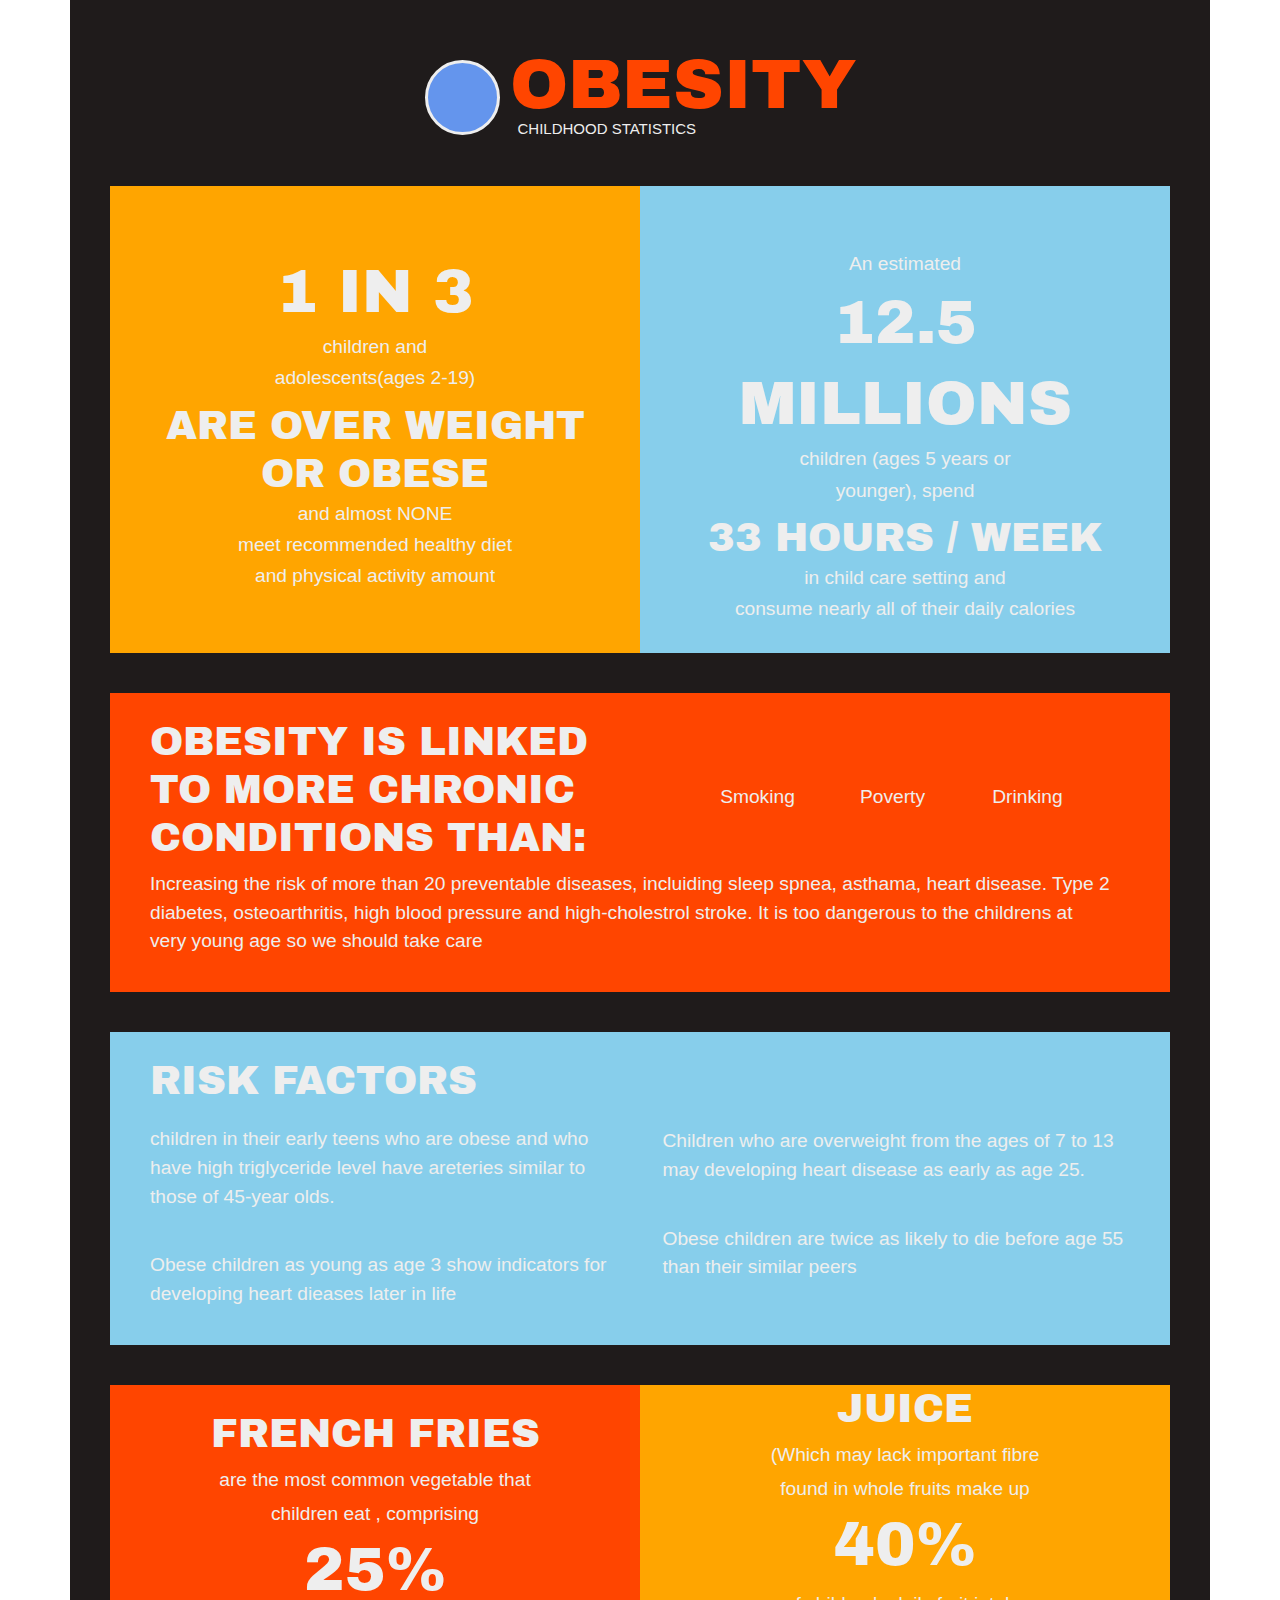
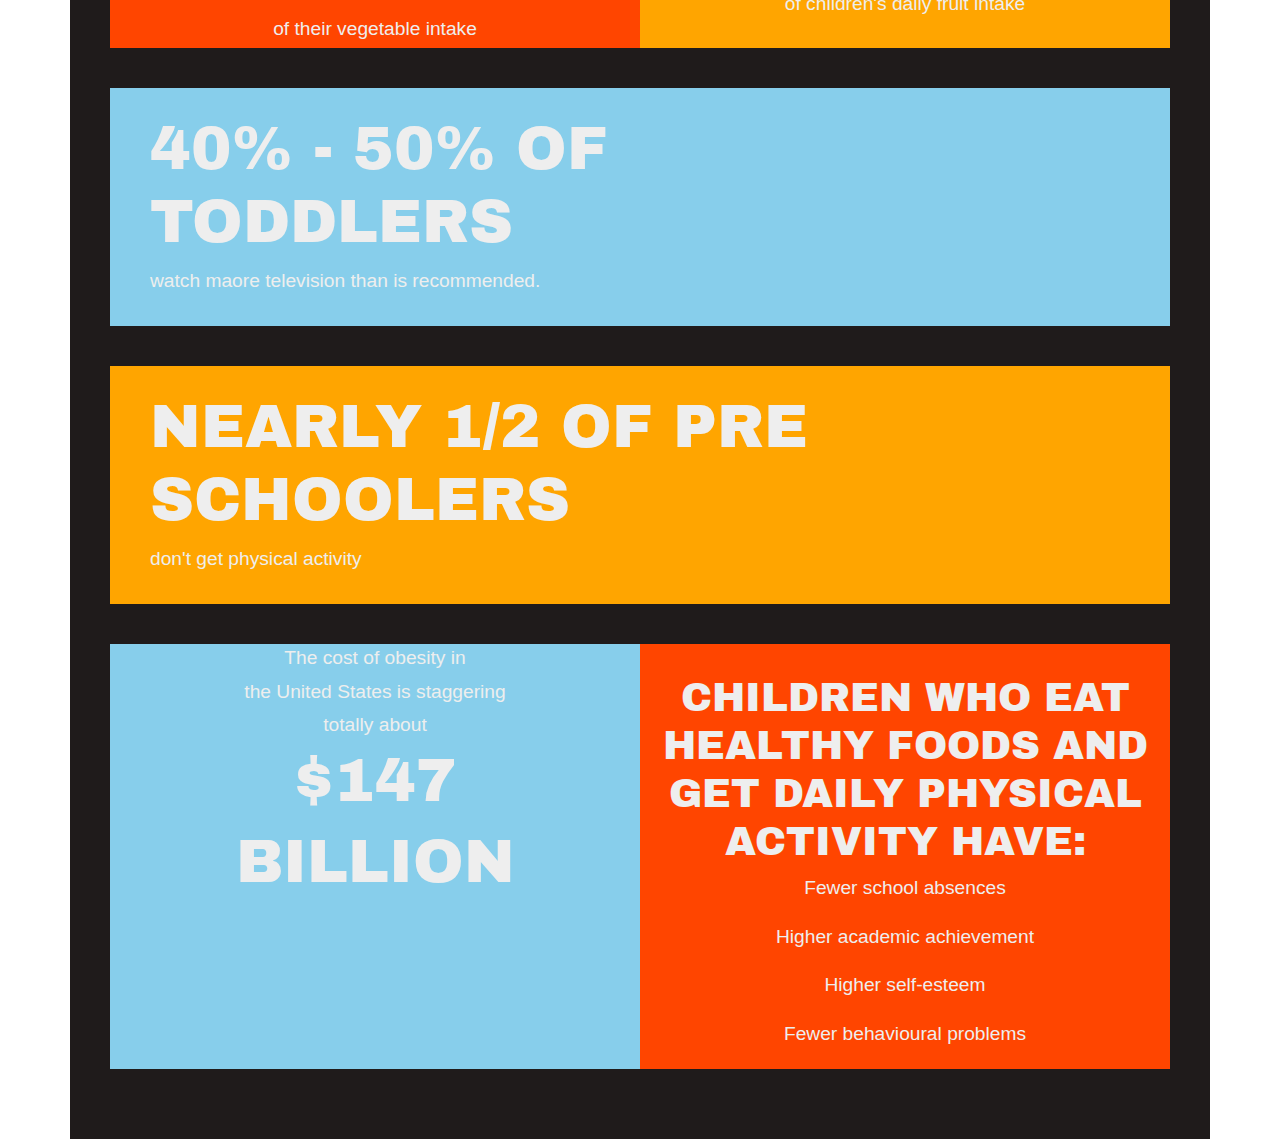
<file: index.html>
<!DOCTYPE html>
<html lang="en">
<head>
    <meta charset="UTF-8">
    <meta http-equiv="X-UA-Compatible" content="IE=edge">
    <meta name="viewport" content="width=device-width, initial-scale=1.0">
    <title>Document</title>

    <!--stylesheet link-->
    <link rel="stylesheet" href="css/index.css">

    <!--font link-->
    <link rel="preconnect" href="https://fonts.googleapis.com">
    <link rel="preconnect" href="https://fonts.gstatic.com" crossorigin>
    <link href="https://fonts.googleapis.com/css2?family=Archivo+Black&display=swap" rel="stylesheet">

    <!--icons links-->
    <link rel="stylesheet" href="https://use.fontawesome.com/releases/v5.15.4/css/all.css" integrity="sha384-DyZ88mC6Up2uqS4h/KRgHuoeGwBcD4Ng9SiP4dIRy0EXTlnuz47vAwmeGwVChigm" crossorigin="anonymous">

    <!--bootstrap link-->
    <link rel="stylesheet" href="https://maxcdn.bootstrapcdn.com/bootstrap/4.0.0/css/bootstrap.min.css" integrity="sha384-Gn5384xqQ1aoWXA+058RXPxPg6fy4IWvTNh0E263XmFcJlSAwiGgFAW/dAiS6JXm" crossorigin="anonymous">
    <script src="https://code.jquery.com/jquery-3.2.1.slim.min.js" integrity="sha384-KJ3o2DKtIkvYIK3UENzmM7KCkRr/rE9/Qpg6aAZGJwFDMVNA/GpGFF93hXpG5KkN" crossorigin="anonymous"></script>
    <script src="https://cdnjs.cloudflare.com/ajax/libs/popper.js/1.12.9/umd/popper.min.js" integrity="sha384-ApNbgh9B+Y1QKtv3Rn7W3mgPxhU9K/ScQsAP7hUibX39j7fakFPskvXusvfa0b4Q" crossorigin="anonymous"></script>
    <script src="https://maxcdn.bootstrapcdn.com/bootstrap/4.0.0/js/bootstrap.min.js" integrity="sha384-JZR6Spejh4U02d8jOt6vLEHfe/JQGiRRSQQxSfFWpi1MquVdAyjUar5+76PVCmYl" crossorigin="anonymous"></script>



</head>
<body>
    <!--logo-->
    <div class="container mainparent">
        <div class= "parent">         
            <div class="logo">
                <i class="fas fa-walking fa-3x"></i>
            </div> 
            <div class="head">
                <h1 class="brandname">OBESITY</h1>
                <h2 class="lower">CHILDHOOD STATISTICS</h2>
            </div>     
        </div>
<!--Container- 1 -->
        <div class="content-1">
            <div class="row rows1">
                <div class="first col-lg-6 col-md-12">
                    <div class="firstlogos">
                     <i class="fas fa-child fa-4x"></i>
                     <i class="fas fa-child fa-4x"></i>
                     <i class="fas fa-child fa-4x redlogo"></i>
                    </div>
                    <div class="firstcontent">
                        <h1 class="title">1 IN 3</h1>
                        <p class="a lh">children and</p>
                        <p class="lh"> adolescents(ages 2-19)</p>
                        <h2 class="subtitle">ARE OVER WEIGHT OR OBESE</h2>
                        <p class="lh">and almost <span>NONE</span></p>
                        <p class="lh">meet recommended healthy diet </p>
                        <p class="lh"> and physical activity amount</p>
                        
                    </div>
                 </div>
     
                 <div class="second col-lg-6 col-md-12">
                     <div class="firstlogos">
                         <i class="fas fa-carrot fa-4x"></i>
                         <i class="fas fa-male fa-4x"></i>
                     </div>
                     <div class="firstcontent">
                         <p class="lh">An estimated</p>
                         <h1 class="title">12.5</h1>
                         <h1 class="title">MILLIONS</h1>
                         <p class="b lh"> children (ages 5 years or</p>
                         <p class="lh">younger), spend</p> 
                         <h2 class="subtitle">33 HOURS / WEEK</h2>
                         <p class="lh">in child care setting and </p>
                         <p class="lh">consume nearly all of their daily calories</p>
     
                     </div>
                 </div>
            </div>
               
   <!--Container- 2 -->                
        </div> 
        <div class="content-2">
            <div class="row rows2">
                <div class="col-lg-6 col-md-12">
                    <h2 class="subtitle">OBESITY IS LINKED TO MORE CHRONIC CONDITIONS THAN:</h2>
                </div>
                <div class="col-lg-6 col-md-12 content-2icons">
                    <div class="row iconrows">
                        <div class="col-lg-4 col-md-12 z">
                            <i class="fas fa-smoking fa-4x smoke"></i>  
                            <p>Smoking</p>
                        </div>
                        <div class="col-lg-4 col-md-12 z">
                            <i class="fas fa-hand-holding-usd fa-4x hand"></i>
                            <p>Poverty</p>
                        </div>
                        <div class="col-lg-4 col-md-12 z">
                            <i class="fas fa-cocktail fa-4x drink"></i>                
                            <p>Drinking</p>                          
                        </div>
                    </div>   
                </div>
                <div class="col-lg-12">
                   <p class="p2">Increasing the risk of more than 20 preventable diseases, incluiding sleep
                   spnea, asthama, heart disease. Type 2 diabetes, osteoarthritis, high blood 
                   pressure and high-cholestrol stroke. It is too dangerous to the childrens
                at very young age so we should take care</p>
                </div>
            </div>
        </div>

    <!--Container- 3 -->

        <div class="content-3">
            <div class="row rows3">
                <div class="col-lg-6 col-md-12">
                    <div class="risk">
                        <h2 class="subtitle">RISK FACTORS</h2>
                    <i class="fas fa-shield-alt fa-3x shieldicon"></i>
                    </div>
                    
                    <p class="p3-1">children in their early teens who are obese and who have high triglyceride level 
                        have areteries similar to those of 45-year olds.</p><br>
                     <p class="p3-2">Obese children as young as age 3 show indicators for
                        developing heart dieases later in life
                    </p>   
                </div>
                <div class="col-lg-6 col-md-12">
                    <p class="p3-3">Children who are overweight from the ages of 7 to 13 may developing
                        heart disease as early as age 25.</p><br>
                    <p class="p3-4">Obese children are twice as likely to die 
                        before age 55 than their similar peers
                    </p>
                </div>
            </div>
        </div>

<!--Container- 4 -->

        <div class="content-4">
            <div class="row">
                <div class="col-lg-6 col-md-12 fries">
                    <h2 class="subtitle">FRENCH FRIES</h2>
                    <p class="p4">are the most common vegetable that</p>
                    <p class="p4">children eat , comprising</p>
                    <h1 class="title">25%</h1>
                    <p class="p4">of their vegetable intake
                    </p>
                    <i class="fas fa-hamburger fa-8x burger"></i>
                </div>
                <div class="col-lg-6 col-md-12 juice">
                    <i class="fas fa-wine-glass-alt fa-8x glasses"></i>
                    <h2 class="subtitle">JUICE</h2>
                    <p class="p4">(Which may lack important fibre</p>
                    <p class="p4">found in whole fruits make up</p>
                    <h1 class="title">40%</h1>
                    <p class="p4">of children's daily fruit intake</p>      
                </div>
            </div>
        </div>

<!--Container- 5 -->

        <div class="content-5">
            <div class="row rows5">
                <div class="col-lg-8 discount">
                    
                        <h1 class="title">40% - 50% OF TODDLERS</h1>
                        <p class="p5">watch maore television than is recommended.</p>
                </div>
                <div class="col-lg-4 align-self-center tvicon">
                        <i class="fas fa-tv fa-8x"></i>
                    </div>            
            </div>
        </div>

<!--Container- 6 -->

        <div class="content-6">
            <div class="row rows6">
                <div class="col-lg-9">
                    <h1 class="title">NEARLY 1/2 OF PRE SCHOOLERS</h1>
                    <p class="p6">don't get physical activity</p>
                </div>
                <div class="col-lg-3 align-self-center cycleicon">
                    <i class="fas fa-biking fa-7x bike"></i>
                </div>
            </div>
        </div>

<!--Container- 7 -->

        <div class="content-7">
            <div class="row">
                <div class="col-lg-6 cost">
                    <i class="fas fa-donate fa-8x dollar"></i>
                    <p class="p7">The cost of obesity in </p>
                    <p class="p7">the United States is staggering</p>
                    <p class="p7"> totally about</p>
                    <h1 class="title">$147</h1>
                    <h1 class="title"> BILLION</h1>
                </div>
                <div class="col-lg-6 physical">
                    <h2 class="subtitle lasthead">CHILDREN WHO EAT HEALTHY FOODS AND GET DAILY 
                        PHYSICAL ACTIVITY HAVE:
                    </h2>
                    <p class="p7last">Fewer school absences</p>
                    <p class="p7last">Higher academic achievement</p> 
                    <p class="p7last">Higher self-esteem </p>
                    <p class="p7last">Fewer behavioural problems</p>
                    </p>
                </div>
            </div>
        </div>
        <div class="lastdiv"></div>
    </div>
   
</body>
</html>
</file>
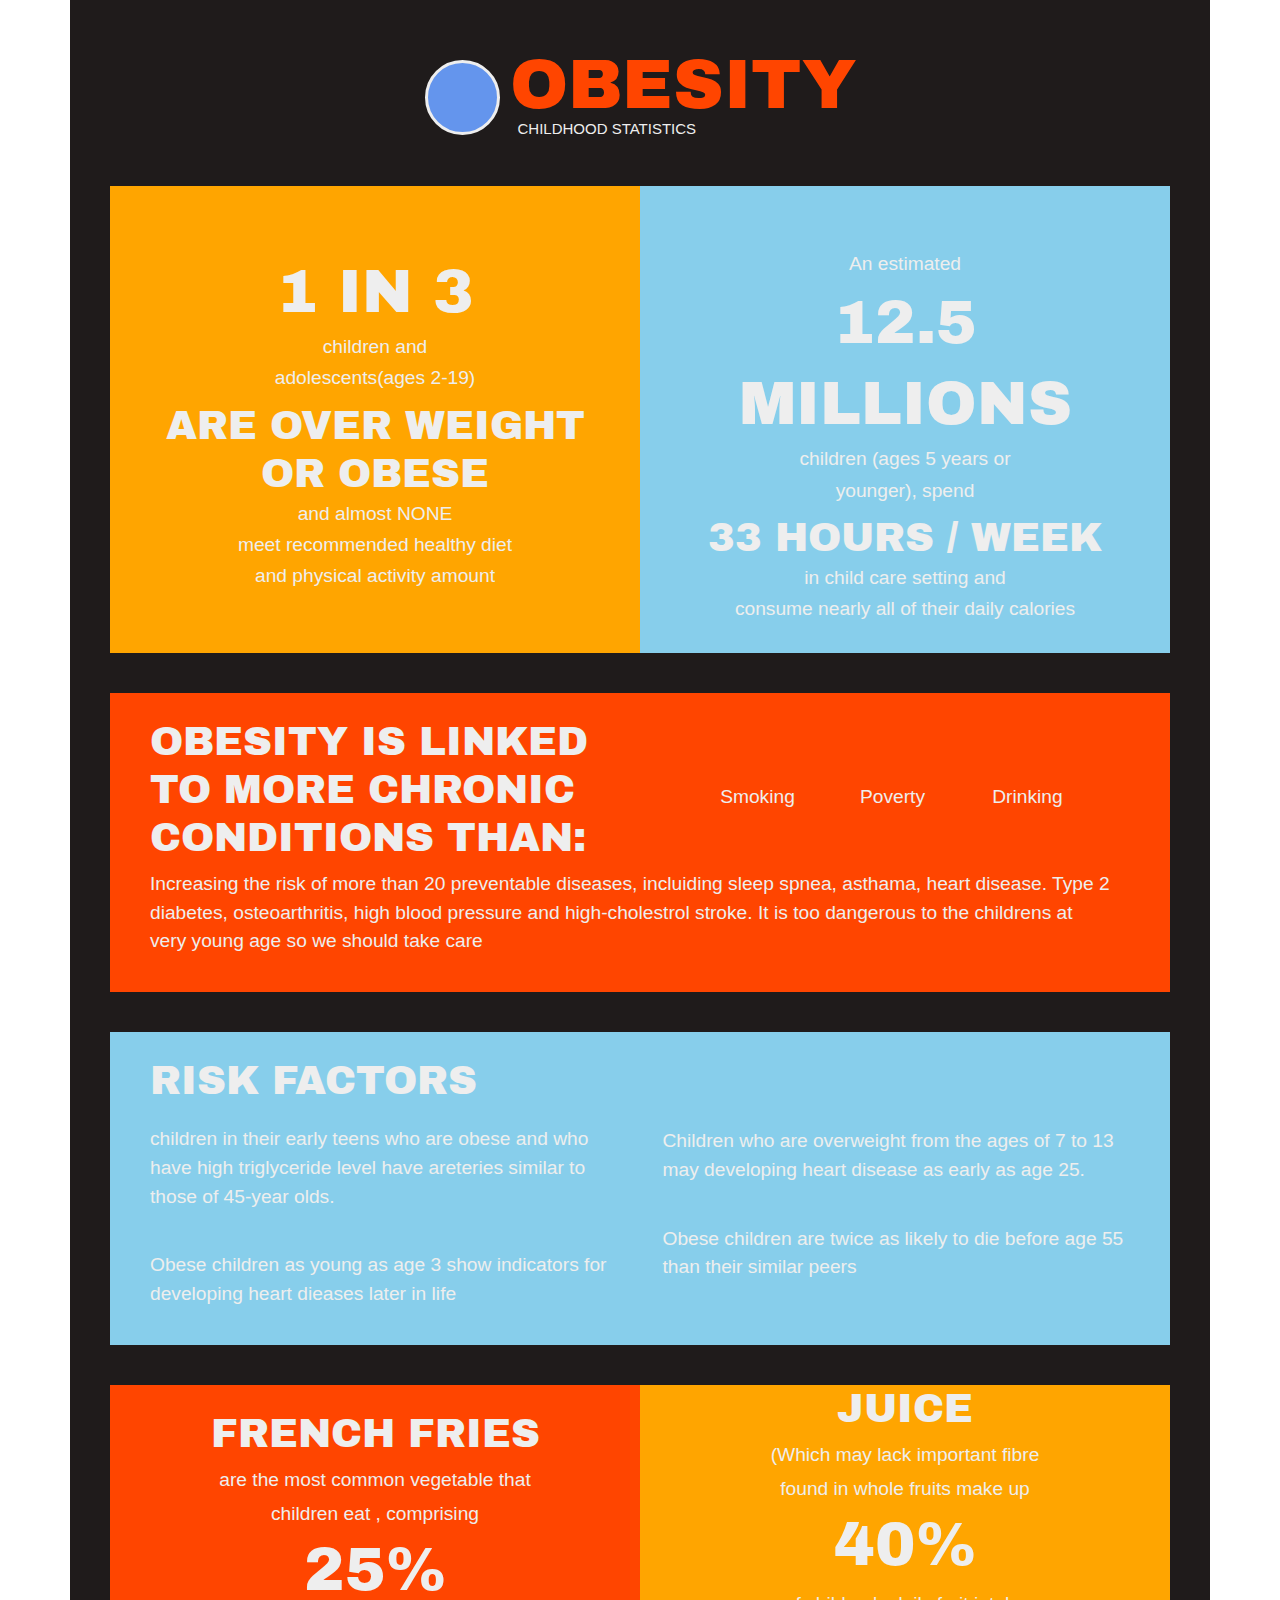
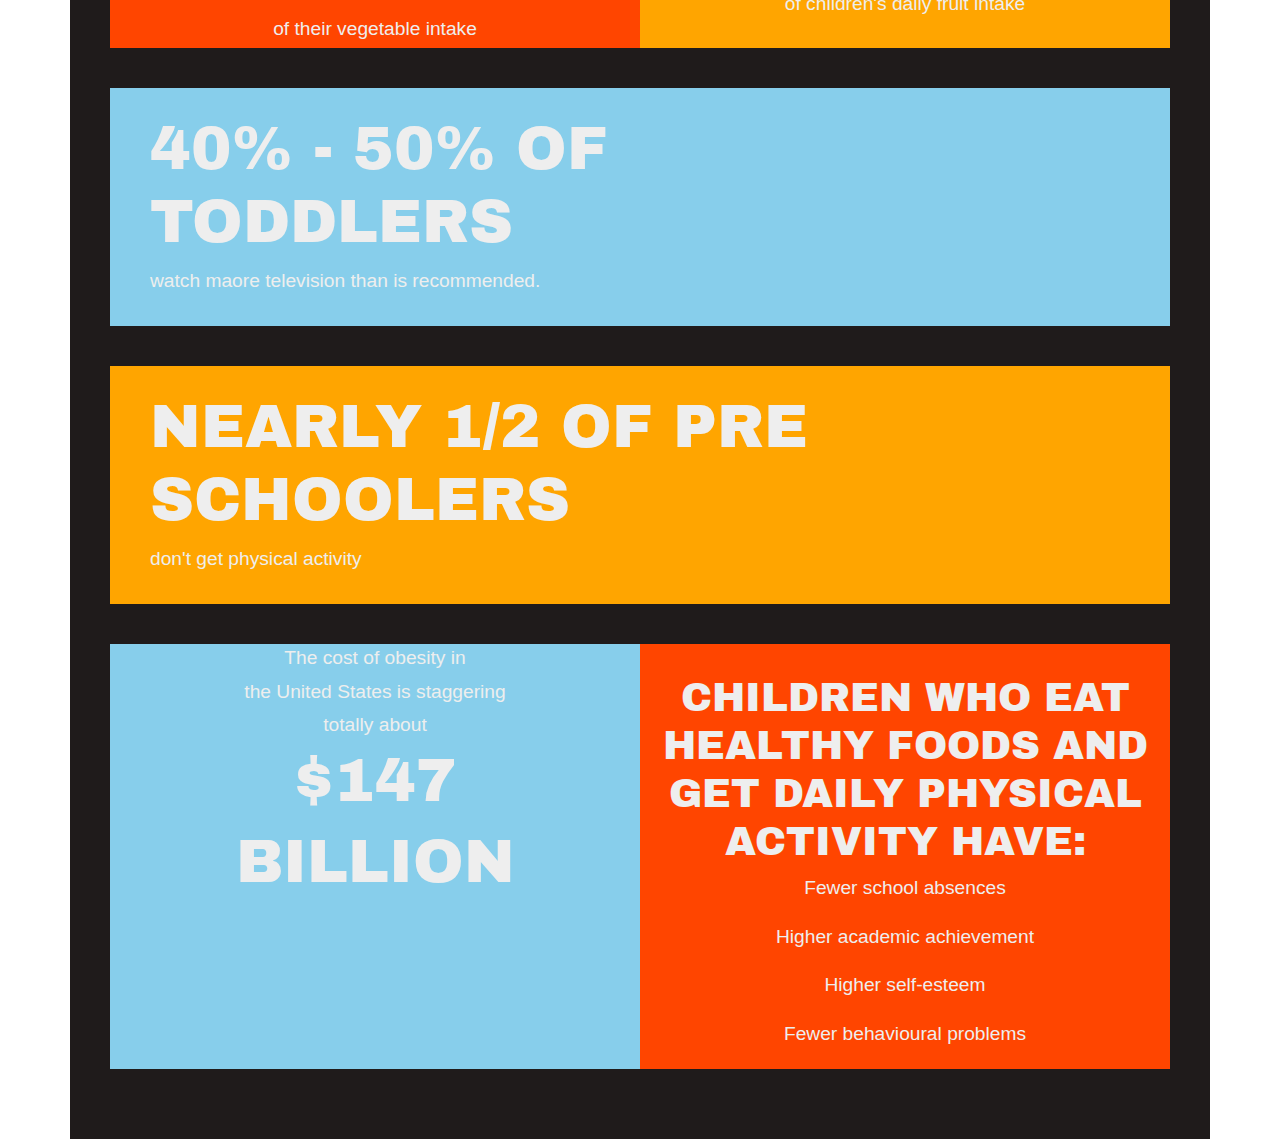
<file: banner.html>
<!DOCTYPE html>
<html lang="en">
<head>
    <meta charset="UTF-8">
    <meta http-equiv="X-UA-Compatible" content="IE=edge">
    <meta name="viewport" content="width=device-width, initial-scale=1.0">
    <title>Document</title>

    <!--stylesheet link-->
    <link rel="stylesheet" href="css/banner.css">

    <!--font link-->
    <link rel="preconnect" href="https://fonts.googleapis.com">
    <link rel="preconnect" href="https://fonts.gstatic.com" crossorigin>
    <link href="https://fonts.googleapis.com/css2?family=Archivo+Black&display=swap" rel="stylesheet">

    <!--icons links-->
    <link rel="stylesheet" href="https://use.fontawesome.com/releases/v5.15.4/css/all.css" integrity="sha384-DyZ88mC6Up2uqS4h/KRgHuoeGwBcD4Ng9SiP4dIRy0EXTlnuz47vAwmeGwVChigm" crossorigin="anonymous">

    <!--bootstrap link-->
    <link rel="stylesheet" href="https://maxcdn.bootstrapcdn.com/bootstrap/4.0.0/css/bootstrap.min.css" integrity="sha384-Gn5384xqQ1aoWXA+058RXPxPg6fy4IWvTNh0E263XmFcJlSAwiGgFAW/dAiS6JXm" crossorigin="anonymous">
    <script src="https://code.jquery.com/jquery-3.2.1.slim.min.js" integrity="sha384-KJ3o2DKtIkvYIK3UENzmM7KCkRr/rE9/Qpg6aAZGJwFDMVNA/GpGFF93hXpG5KkN" crossorigin="anonymous"></script>
    <script src="https://cdnjs.cloudflare.com/ajax/libs/popper.js/1.12.9/umd/popper.min.js" integrity="sha384-ApNbgh9B+Y1QKtv3Rn7W3mgPxhU9K/ScQsAP7hUibX39j7fakFPskvXusvfa0b4Q" crossorigin="anonymous"></script>
    <script src="https://maxcdn.bootstrapcdn.com/bootstrap/4.0.0/js/bootstrap.min.js" integrity="sha384-JZR6Spejh4U02d8jOt6vLEHfe/JQGiRRSQQxSfFWpi1MquVdAyjUar5+76PVCmYl" crossorigin="anonymous"></script>



</head>
<body>
    <div class="container mainparent">
        <div class= "parent">         
            <div class="logo">
                <i class="fas fa-walking fa-3x"></i>
            </div> 
            <div class="head">
                <h1 class="brandname">OBESITY</h1>
                <h2 class="lower">CHILDHOOD STATISTICS</h2>
            </div>     
        </div>

        <div class="content-1">
            <div class="row rows1">
                <div class="first col-lg-6 col-md-12">
                    <div class="firstlogos">
                     <i class="fas fa-child fa-4x"></i>
                     <i class="fas fa-child fa-4x"></i>
                     <i class="fas fa-child fa-4x redlogo"></i>
                    </div>
                    <div class="firstcontent">
                        <h1 class="title">1 IN 3</h1>
                        <p class="a lh">children and</p>
                        <p class="lh"> adolescents(ages 2-19)</p>
                        <h2 class="subtitle">ARE OVER WEIGHT OR OBESE</h2>
                        <p class="lh">and almost <span>NONE</span></p>
                        <p class="lh">meet recommended healthy diet </p>
                        <p class="lh"> and physical activity amount</p>
                        
                    </div>
                 </div>
     
                 <div class="second col-lg-6 col-md-12">
                     <div class="firstlogos">
                         <i class="fas fa-carrot fa-4x"></i>
                         <i class="fas fa-male fa-4x"></i>
                     </div>
                     <div class="firstcontent">
                         <p class="lh">An estimated</p>
                         <h1 class="title">12.5</h1>
                         <h1 class="title">MILLIONS</h1>
                         <p class="b lh"> children (ages 5 years or</p>
                         <p class="lh">younger), spend</p> 
                         <h2 class="subtitle">33 HOURS / WEEK</h2>
                         <p class="lh">in child care setting and </p>
                         <p class="lh">consume nearly all of their daily calories</p>
     
                     </div>
                 </div>
            </div>
               
                   
        </div> 
        <div class="content-2">
            <div class="row rows2">
                <div class="col-lg-6 col-md-12">
                    <h2 class="subtitle">OBESITY IS LINKED TO MORE CHRONIC CONDITIONS THAN:</h2>
                </div>
                <div class="col-lg-6 col-md-12 content-2icons">
                    <div class="row iconrows">
                        <div class="col-lg-4 col-md-12 z">
                            <i class="fas fa-smoking fa-4x smoke"></i>  
                            <p>Smoking</p>
                        </div>
                        <div class="col-lg-4 col-md-12 z">
                            <i class="fas fa-hand-holding-usd fa-4x hand"></i>
                            <p>Poverty</p>
                        </div>
                        <div class="col-lg-4 col-md-12 z">
                            <i class="fas fa-cocktail fa-4x drink"></i>                
                            <p>Drinking</p>                          
                        </div>
                    </div>   
                </div>
                <div class="col-lg-12">
                   <p class="p2">Increasing the risk of more than 20 preventable diseases, incluiding sleep
                   spnea, asthama, heart disease. Type 2 diabetes, osteoarthritis, high blood 
                   pressure and high-cholestrol stroke. It is too dangerous to the childrens
                at very young age so we should take care</p>
                </div>
            </div>
        </div>
        <div class="content-3">
            <div class="row rows3">
                <div class="col-lg-6 col-md-12">
                    <div class="risk">
                        <h2 class="subtitle">RISK FACTORS</h2>
                    <i class="fas fa-shield-alt fa-3x shieldicon"></i>
                    </div>
                    
                    <p class="p3-1">children in their early teens who are obese and who have high triglyceride level 
                        have areteries similar to those of 45-year olds.</p><br>
                     <p class="p3-2">Obese children as young as age 3 show indicators for
                        developing heart dieases later in life
                    </p>   
                </div>
                <div class="col-lg-6 col-md-12">
                    <p class="p3-3">Children who are overweight from the ages of 7 to 13 may developing
                        heart disease as early as age 25.</p><br>
                    <p class="p3-4">Obese children are twice as likely to die 
                        before age 55 than their similar peers
                    </p>
                </div>
            </div>
        </div>
        <div class="content-4">
            <div class="row">
                <div class="col-lg-6 col-md-12 fries">
                    <h2 class="subtitle">FRENCH FRIES</h2>
                    <p class="p4">are the most common vegetable that</p>
                    <p class="p4">children eat , comprising</p>
                    <h1 class="title">25%</h1>
                    <p class="p4">of their vegetable intake
                    </p>
                    <i class="fas fa-hamburger fa-8x burger"></i>
                </div>
                <div class="col-lg-6 col-md-12 juice">
                    <i class="fas fa-wine-glass-alt fa-8x glasses"></i>
                    <h2 class="subtitle">JUICE</h2>
                    <p class="p4">(Which may lack important fibre</p>
                    <p class="p4">found in whole fruits make up</p>
                    <h1 class="title">40%</h1>
                    <p class="p4">of children's daily fruit intake</p>      
                </div>
            </div>
        </div>
        <div class="content-5">
            <div class="row rows5">
                <div class="col-lg-8 discount">
                    
                        <h1 class="title">40% - 50% OF TODDLERS</h1>
                        <p class="p5">watch maore television than is recommended.</p>
                </div>
                <div class="col-lg-4 align-self-center tvicon">
                        <i class="fas fa-tv fa-8x"></i>
                    </div>            
            </div>
        </div>
        <div class="content-6">
            <div class="row rows6">
                <div class="col-lg-9">
                    <h1 class="title">NEARLY 1/2 OF PRE SCHOOLERS</h1>
                    <p class="p6">don't get physical activity</p>
                </div>
                <div class="col-lg-3 align-self-center cycleicon">
                    <i class="fas fa-biking fa-7x bike"></i>
                </div>
            </div>
        </div>
        <div class="content-7">
            <div class="row">
                <div class="col-lg-6 cost">
                    <i class="fas fa-donate fa-8x dollar"></i>
                    <p class="p7">The cost of obesity in </p>
                    <p class="p7">the United States is staggering</p>
                    <p class="p7"> totally about</p>
                    <h1 class="title">$147</h1>
                    <h1 class="title"> BILLION</h1>
                </div>
                <div class="col-lg-6 physical">
                    <h2 class="subtitle lasthead">CHILDREN WHO EAT HEALTHY FOODS AND GET DAILY 
                        PHYSICAL ACTIVITY HAVE:
                    </h2>
                    <p class="p7last">Fewer school absences</p>
                    <p class="p7last">Higher academic achievement</p> 
                    <p class="p7last">Higher self-esteem </p>
                    <p class="p7last">Fewer behavioural problems</p>
                    </p>
                </div>
            </div>
        </div>
        <div class="lastdiv"></div>
    </div>
   
</body>
</html>
</file>
<file: css/index.css>
body{
    margin: 0;
   /* min-width: fit-content;*/
  }
  
 /*logo css*/

  .title{
    font-family:'Archivo Black', sans-serif;
    font-size: 3.8rem;
  }
  
  .subtitle{
    font-family: 'Archivo Black', sans-serif;
    font-size:2.5rem;
  }
  
  
  .fas{
    color: black;
  }

  p{
    font-family: 'Source Sans Pro' , sans-serif;
    font-size: 1.2em;
    line-height: 1.5;
    margin-bottom: 0;
    
  }
  
  
  .mainparent{
    background-color: rgb(31, 27, 27);
    color: #eee;
    /*min-width: fit-content;*/
  }
  
  .parent{
    display: flex;
    justify-content: center;  
  }
  
  .logo{
    color: #000;
    background-color: cornflowerblue;
    text-align: center;
    padding: 12px;
    margin-top: 60px;
    height: 75px;
    width: 75px;
    border-radius: 50%;
    border: 3px solid #eee;
    
  }
  
  .head{    
    margin-left: 10px;
    margin-top: 50px;     
  }
  
  .brandname{
    font-family: 'Archivo Black', sans-serif;
    font-size: 70px;
    color: orangered;
    margin-bottom: 0;
    line-height: 1;
    
  }
  
  
  .lower{
    color: #eee;
    font-size: 15px;
    margin-top: 0;
    padding-left: 8px;
  
  }
  
 /*content-1*/

  .content-1 {
    margin: 40px 40px 0 40px;
    color: #eee; 
  }
  
  .firstlogos{
    margin-top: 50px;
    color: black;
  }
  
  .redlogo{
    color: red;
  }
  
  .first{
    text-align: center;
    /*width: 50%;*/
    background-color: orange;
    
  }
  
  .second{
    text-align: center;
    height: auto;
   /* width: 50%;*/
    background-color: skyblue;
   
  }
  
  .firstcontent{
    padding: 20px 20px 20px 20px;
  }
  
  .a,.b{
    margin-top: 10px;
  }
  
  .firstcontent h2{
    font-family:'Archivo Black', sans-serif;
    font-size: 2.5rem;
  }
  
  .secondcontent{
    padding: 10px 20px 20px 20px;
  }
  
  .lh{
    line-height: 0.8;
  }
  
  
  /*content-2*/
  
  .content-2{
    margin: 40px 40px 0 40px;
  }
  
  .rows2{
    background-color: orangered;
    padding: 25px 25px 0 25px;
  }
  
  .content-2icons{
    display: flex;
    justify-content: center;
    align-items: center;
    
  }
  
  .z{
    text-align: center;
  }
  .smoke{
    margin: 10px 65px 10px 30px;
  }
  
  .hand{
    margin: 10px 60px 10px 40px;
  }
  
  .drink{
    margin: 10px 80px 10px 40px;
   
  }
  
  .p2{
    padding: 0 20px 20px 0;
  }
  
/*necessary media query for above elements*/

  @media (max-width: 900px) {
      .smoke{
          margin-left: 60px;
      }
      .hand{
          margin-left: 85px;
      }
      .drink{
          margin-left: 90px;
      }
  }
 
  @media(max-width:800px){
    body{
      min-width: fit-content;
    }
  }

  /*content-3 */
  
  .content-3{
    margin: 40px 40px 0 40px;
  }   
  
  .rows3{
    background-color: skyblue;
    padding: 25px 10px 5px 25px;
  }
  
  .risk{
    display: flex;
  }
  
  .shieldicon{
    margin-left: 15px;
  }
  
  .p3-1{
      margin-top: 12px;
    padding-right: 5PX;
  }
  .p3-2{
    padding: 0 5px 15px 0;  
  }
  .p3-3{
    margin-top: 70px;
    padding-right: 15px;
  }
  .p3-4{
    padding-right: 15px;
  }
  
  @media (max-width:1000px){
    .p3-3{
        margin-top: 0;
    }
}
  /*content-4 */
  
  .content-4{
    margin: 40px 40px 0 40px;   
  }
  
  .fries{
    background-color: orangered;
    text-align: center;  
    padding-top: 25px;
  }
  
  .juice{
    background-color: orange;
    text-align: center;
  }
  
  .glasses{
    padding-top: 20px;
    margin-top: 40px;
  }
  
  .p4,.p7{
    margin-bottom: 5px;
  }
  
  .burger{
    margin-top: 30px;
    margin-bottom: 50px;
  }

  /*content-5*/
  
  .content-5{
    margin: 40px 40px 0 40px;     
  }
  
  .rows5{
    background-color: skyblue;
    padding: 25px 0 10px 25px;
  }
  
  
  .p5,.p6{ 
    margin-bottom: 20px;
  }
  
  .tvicon,.cycleicon{
    text-align: center;
    margin-bottom: 15px;
  }
  
  .bike{
    transform: rotate(-25deg);
    padding-bottom: 40px;
    padding-right: 60px;
  }
  
 
  
  /*content -6*/
  
  .content-6{
    margin: 40px 40px 0 40px; 
  }
  
  .rows6{
    background-color: orange;
    padding: 25px 0 10px 25px;
  }
  
  /*content-7*/
  
  .content-7{
    margin: 40px 40px 0 40px; 
  }
  
  .cost{
    background-color: skyblue;
    text-align: center;
  }
  
  .physical{
    background-color: orangered;
    text-align: center;
    padding-left: 25px;
    padding-right: 25px;
  }
  
  
  .dollar{
    padding-top: 50px;
    padding-bottom: 15px;
  }
  
  .lasthead{
      padding-top: 30px;
  }
  .p7last{
    padding-left: 10px;
    padding-right: 10px;
    margin-bottom: 20px;
  }
  
  .lastdiv{
    height: 70px;
    width: 70px;   
  }
</file>
<file: css/banner.css>
body{
    margin: 0;
   /* min-width: fit-content;*/
  }
  
  @media(max-width:800px){
    body{
      min-width: fit-content;
    }
  }

  .title{
    font-family:'Archivo Black', sans-serif;
    font-size: 3.8rem;
  }
  
  .subtitle{
    font-family: 'Archivo Black', sans-serif;
    font-size:2.5rem;
  }
  
  
  .fas{
    color: black;
  }

  p{
    font-family: 'Source Sans Pro' , sans-serif;
    font-size: 1.2em;
    line-height: 1.5;
    margin-bottom: 0;
    
  }
  
  
  .mainparent{
    background-color: rgb(31, 27, 27);
    color: #eee;
    /*min-width: fit-content;*/
  }
  
  .parent{
    display: flex;
    justify-content: center;  
  }
  
  .logo{
    color: #000;
    background-color: cornflowerblue;
    text-align: center;
    padding: 12px;
    margin-top: 60px;
    height: 75px;
    width: 75px;
    border-radius: 50%;
    border: 3px solid #eee;
    
  }
  
  .head{    
    margin-left: 10px;
    margin-top: 50px;     
  }
  
  .brandname{
    font-family: 'Archivo Black', sans-serif;
    font-size: 70px;
    color: orangered;
    margin-bottom: 0;
    line-height: 1;
    
  }
  
  
  .lower{
    color: #eee;
    font-size: 15px;
    margin-top: 0;
    padding-left: 8px;
  
  }
  
  
  .content-1 {
    margin: 40px 40px 0 40px;
    color: #eee; 
  }
  
  .firstlogos{
    margin-top: 50px;
    color: black;
  }
  
  .redlogo{
    color: red;
  }
  
  .first{
    text-align: center;
    /*width: 50%;*/
    background-color: orange;
    
  }
  
  .second{
    text-align: center;
    height: auto;
   /* width: 50%;*/
    background-color: skyblue;
   
  }
  
  .firstcontent{
    padding: 20px 20px 20px 20px;
  }
  
  .a,.b{
    margin-top: 10px;
  }
  
  .firstcontent h2{
    font-family:'Archivo Black', sans-serif;
    font-size: 2.5rem;
  }
  
  .secondcontent{
    padding: 10px 20px 20px 20px;
  }
  
  .lh{
    line-height: 0.8;
  }
  
  
  /*content-2*/
  
  .content-2{
    margin: 40px 40px 0 40px;
  }
  
  .rows2{
    background-color: orangered;
    padding: 25px 25px 0 25px;
  }
  
  .content-2icons{
    display: flex;
    justify-content: center;
    align-items: center;
    
  }
  
  .z{
    text-align: center;
  }
  .smoke{
    margin: 10px 65px 10px 30px;
  }
  
  .hand{
    margin: 10px 60px 10px 40px;
  }
  
  .drink{
    margin: 10px 80px 10px 40px;
   
  }
  
  .p2{
    padding: 0 20px 20px 0;
  }
  
  @media (max-width: 900px) {
      .smoke{
          margin-left: 60px;
      }
      .hand{
          margin-left: 85px;
      }
      .drink{
          margin-left: 90px;
      }
  }
 
  /*content-3 */
  
  .content-3{
    margin: 40px 40px 0 40px;
  }   
  
  .rows3{
    background-color: skyblue;
    padding: 25px 10px 5px 25px;
  }
  
  .risk{
    display: flex;
  }
  
  .shieldicon{
    margin-left: 15px;
  }
  
  .p3-1{
      margin-top: 12px;
    padding-right: 5PX;
  }
  .p3-2{
    padding: 0 5px 15px 0;  
  }
  .p3-3{
    margin-top: 70px;
    padding-right: 15px;
  }
  .p3-4{
    padding-right: 15px;
  }
  
  @media (max-width:1000px){
    .p3-3{
        margin-top: 0;
    }
}
  /*content-4 */
  
  .content-4{
    margin: 40px 40px 0 40px;   
  }
  
  .fries{
    background-color: orangered;
    text-align: center;  
    padding-top: 25px;
  }
  
  .juice{
    background-color: orange;
    text-align: center;
  }
  
  .glasses{
    padding-top: 20px;
    margin-top: 40px;
  }
  
  .p4,.p7{
    margin-bottom: 5px;
  }
  
  .burger{
    margin-top: 30px;
    margin-bottom: 50px;
  }
  /*content-5*/
  
  .content-5{
    margin: 40px 40px 0 40px;     
  }
  
  .rows5{
    background-color: skyblue;
    padding: 25px 0 10px 25px;
  }
  
  
  .p5,.p6{ 
    margin-bottom: 20px;
  }
  
  .tvicon,.cycleicon{
    text-align: center;
    margin-bottom: 15px;
  }
  
  .bike{
    transform: rotate(-25deg);
    padding-bottom: 40px;
    padding-right: 60px;
  }
  
 
  
  /*content -6*/
  
  .content-6{
    margin: 40px 40px 0 40px; 
  }
  
  .rows6{
    background-color: orange;
    padding: 25px 0 10px 25px;
  }
  
  /*content-7*/
  
  .content-7{
    margin: 40px 40px 0 40px; 
  }
  
  .cost{
    background-color: skyblue;
    text-align: center;
  }
  
  .physical{
    background-color: orangered;
    text-align: center;
    padding-left: 25px;
    padding-right: 25px;
  }
  
  
  .dollar{
    padding-top: 50px;
    padding-bottom: 15px;
  }
  
  .lasthead{
      padding-top: 30px;
  }
  .p7last{
    padding-left: 10px;
    padding-right: 10px;
    margin-bottom: 20px;
  }
  
  .lastdiv{
    height: 70px;
    width: 70px;   
  }
</file>
